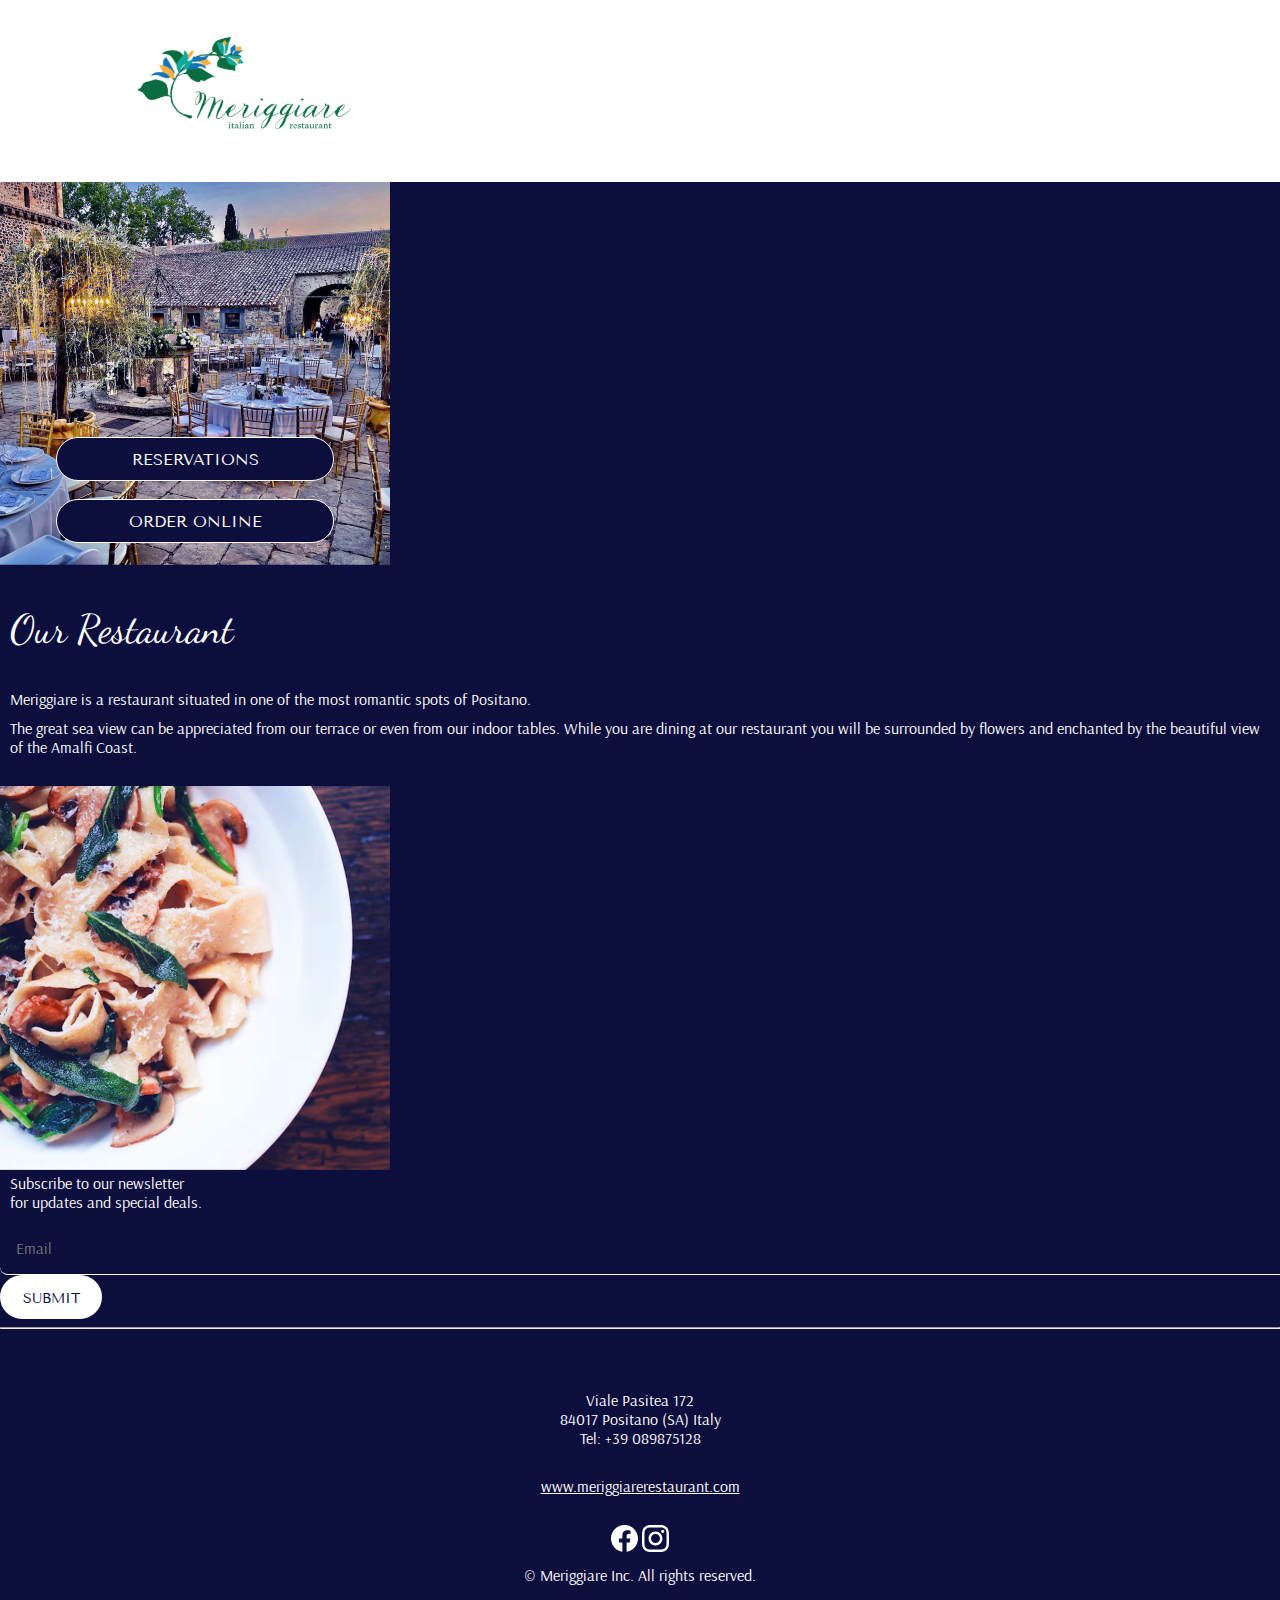
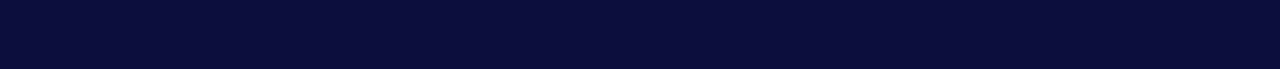
<file: index.html>
<!DOCTYPE html>
<html lang="en">
<head>
<meta charset="UTF-8">
<meta name="viewport" content="width=device-width, initial-scale=1.0">
<title>Meriggiare</title>
<link rel="preconnect" href="https://fonts.googleapis.com">
<link rel="preconnect" href="https://fonts.gstatic.com" crossorigin>
<link href="https://fonts.googleapis.com/css2?family=Arsenal&family=Dancing+Script&family=Tenor+Sans&display=swap" rel="stylesheet">
<link rel="stylesheet" href="css/style.css">
</head>

<body>
<header class="header">
<h1 class="logo">
  <a href="#"><img src="images/logo.svg" alt="logo" class="logo_img"></a>
  </h1>
<nav class="nav">
  <ul>
    <li><a href="#">HOME</a><li>
    <li><a href="#">MENU</a><li>
      <li><a href="#">RESERVATIONS</a><li>
        <li><a href="#">ORDER ONLINE</a>
          <li>
    </ul>
</nav>

<div class="hamburgerMenu">
  <div class="bars"></div>
  <div class="bars"></div>
  <div class="bars"></div>
</div>

</header>
<script src="js/script.js"></script>


<div class="reservationContainer">
  
<div class="reservationActions">
  <a href="#"><img src="images/dining.png" alt="dining"></a>
  <button type ="submit" class="topbuttons">RESERVATIONS</button>
  <button type="submit" class="bottombuttons">ORDER ONLINE</button>
</div>
</div>


<h1>Our Restaurant </h1>
  <p>Meriggiare is a restaurant situated in one of the
    most romantic spots of Positano.</p>
    <p>The great sea view can be appreciated from our terrace or even
    from our indoor tables. While you are dining at
    our restaurant you will be surrounded by flowers
    and enchanted by the beautiful view of the Amalfi Coast.</p>

    <br>
 
 


  <a href="#"><img src="images/pasta.png" class="reservationContainer" alt="pasta"></a>

  <br>
  
  <p>
    Subscribe to our newsletter <br> for updates and special deals. </p>
    <div>
      <form action="subscribe.html" method="get">
        <input type="hidden" name="Subscribe" value="secret hidden
         value">

         <div class="column">


     
        <input id="email" name="email" type="email"
        placeholder="Email" required> 
  
    <button type="submit"
    class="submit">SUBMIT</button>
      </div>
      </form>
    </div>

   
  
    <hr>
    <br>
<footer> 
  <br>
  <p>Viale Pasitea 172<br>
84017 Positano (SA) Italy<br>
Tel: +39 089875128</p>
<br>

<p><a href="www.meriggiarerestaurant.com">www.meriggiarerestaurant.com</a></p>
<br>

<p><a href="#"><img src="images/facebook.svg" alt="facebook" class="facebook_img"></a>
<a href="#"><img src="images/instagram.svg" alt="instagram" class="instagram_img"></a></p>


<p>© Meriggiare Inc. All rights reserved.</p>
<br>
<br>
</footer>
</body>
</html>
</file>
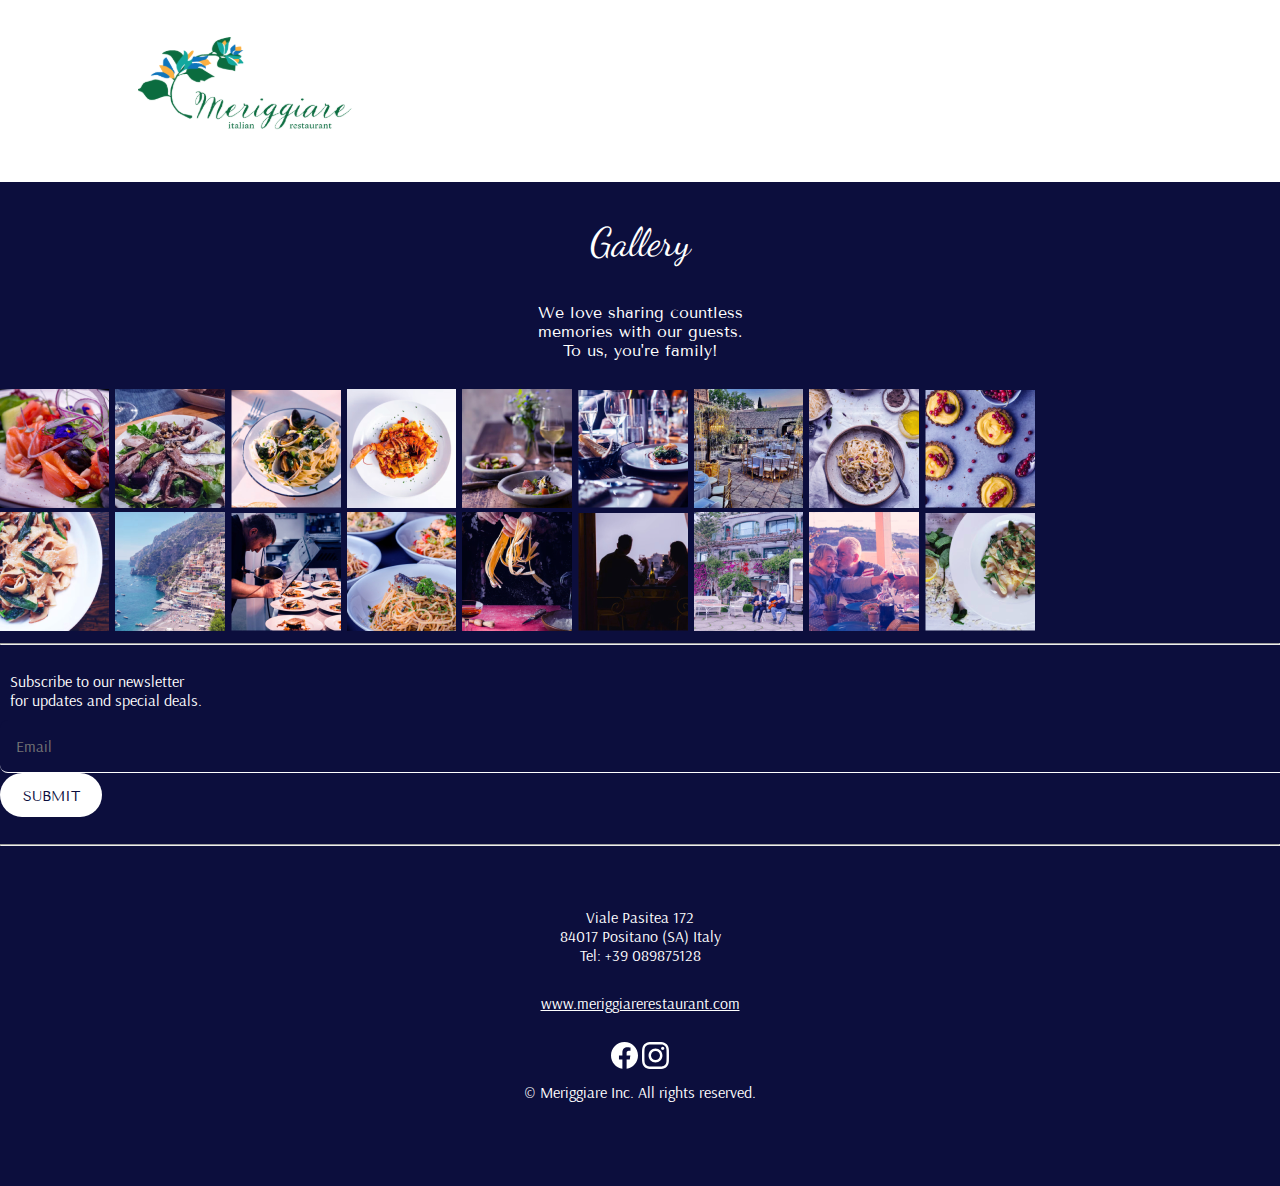
<file: gallery.html>
<!DOCTYPE html>
<html lang="en">
<head>
<meta charset="UTF-8">
<meta name="viewport" content="width=device-width, initial-scale=1.0">
<title>Meriggiare</title>
<link rel="preconnect" href="https://fonts.googleapis.com">
<link rel="preconnect" href="https://fonts.gstatic.com" crossorigin>
<link href="https://fonts.googleapis.com/css2?family=Arsenal&family=Dancing+Script&family=Tenor+Sans&display=swap" rel="stylesheet">
<link rel="stylesheet" href="css/style.css">
</head>

<body>
<header class="header">
<h1 class="logo">
  <a href="#"><img src="images/logo.svg" alt="logo" class="logo_img"></a>
  </h1>
<nav class="nav">
  <ul>
    <li><a href="#">HOME</a><li>
    <li><a href="#">MENU</a><li>
      <li><a href="#">RESERVATIONS</a><li>
        <li><a href="#">ORDER ONLINE</a><li></ul>

</nav>

<div class="hamburgerMenu">
  <div class="bars"></div>
  <div class="bars"></div>
  <div class="bars"></div>
</div>
</header>
<script src="js/script.js"></script>

<h1 class="menu-header">
  Gallery
  </h1>
  <p class="gallery">We love sharing countless<br> memories with our guests.<br>To us, you're family!
    </p>
<br>
    <div class= "row1" style = margin-left:auto>
      <div class="column">
        <img src="images/salmon.jpg" alt="salmon">
        <img src="images/anchovies.jpg" alt="anchovies">
        <img src="images/mussels2.png" alt="mussels">
      </div>
      <div class="column">
        <img src="images/shrimp.png" alt="shrimp">
        <img src="images/tapas.png" alt="tapas">
        <img src="images/tabledining.png" alt="tabledining">
      </div>
      <div class="column">
        <img src="images/outsidedining.png" alt="outsidedining">
        <img src="images/cheesepasta.png" alt="cheesepasta">
        <img src="images/desserts.png" alt="desserts">
      </div>
      <div class="column">
        <img src="images/mushroompasta.png" alt="mushroompasta">
        <img src="images/positano.png" alt="positano">
        <img src="images/chef.png" alt="chef">
      </div>
      <div class="column">
        <img src="images/fishpasta.png" alt="fishpasta">
        <img src="images/tossingpasta.png" alt="tossingpasta">
        <img src="images/silhouette.png" alt="silhouette">
      </div>
      <div class="column">
        <img src="images/musicians.png" alt="musicians">
        <img src="images/elderlycouple.png" alt="elderlycouple">
        <img src="images/lemonpasta.png" alt="lemonpasta">
      </div>
    </div>
<hr>
<br>
<p>
  Subscribe to our newsletter <br> for updates and special deals. </p>
  <div>
    <form action="subscribe.html" method="get">
      <input type="hidden" name="Subscribe" value="secret hidden
       value">

       <div class="column">


   
      <input id="email" name="email" type="email"
      placeholder="Email" required> 

  <button type="submit"
  class="submit">SUBMIT</button>
    </div>
    </form>
  </div>
  <br>
<hr>
<br>


<footer> 
  <br>
  <p>Viale Pasitea 172<br>
84017 Positano (SA) Italy<br>
Tel: +39 089875128</p>
<br>

<p><a href="www.meriggiarerestaurant.com">www.meriggiarerestaurant.com</a></p>
<br>

<p><a href="#"><img src="images/facebook.svg" alt="facebook" class="facebook_img"></a>
<a href="#"><img src="images/instagram.svg" alt="instagram" class="instagram_img"></a></p>


<p>© Meriggiare Inc. All rights reserved.</p>
<br>
<br>
</footer>
</html>
</file>
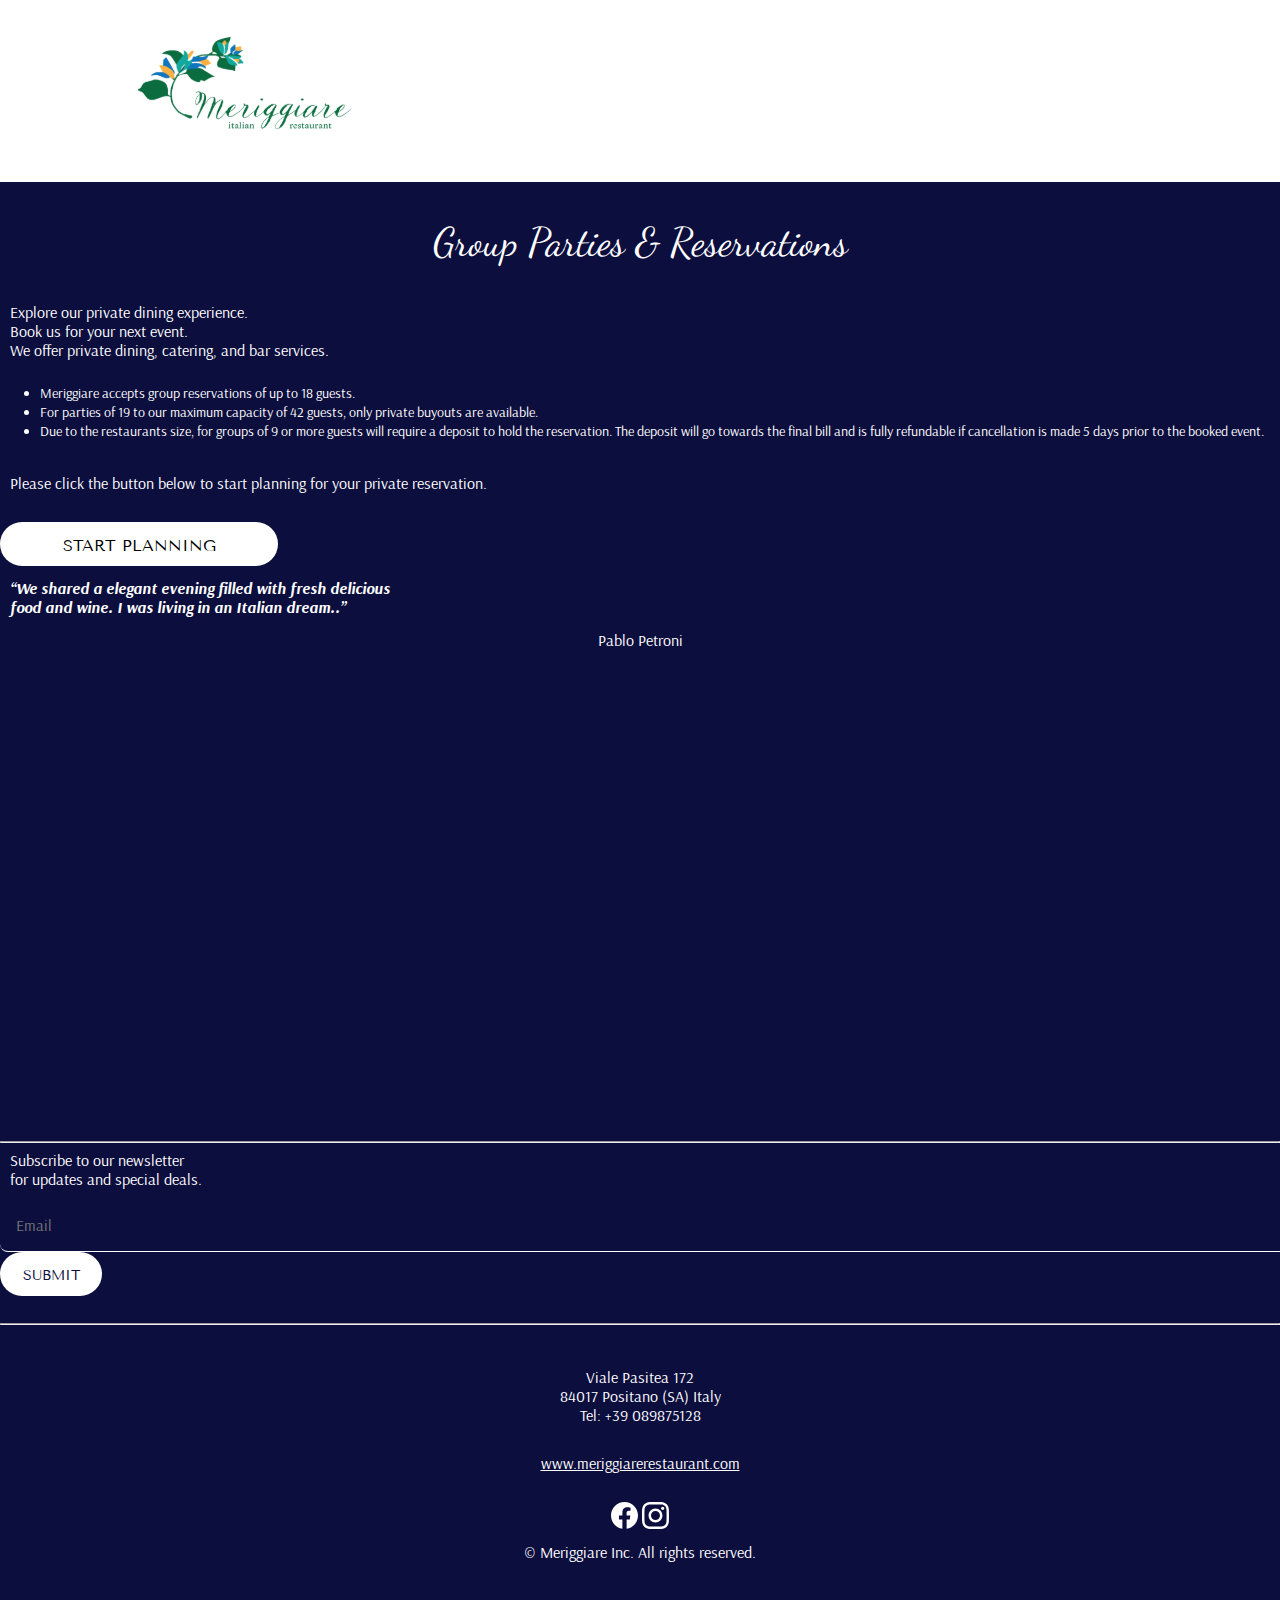
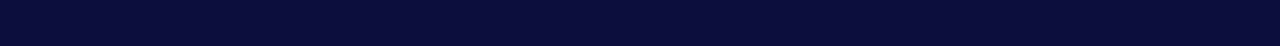
<file: groups.html>
<!DOCTYPE html>
<html lang="en">
<head>
<meta charset="UTF-8">
<meta name="viewport" content="width=device-width, initial-scale=1.0">
<title>Meriggiare</title>
<link rel="preconnect" href="https://fonts.googleapis.com">
<link rel="preconnect" href="https://fonts.gstatic.com" crossorigin>
<link href="https://fonts.googleapis.com/css2?family=Arsenal&family=Dancing+Script&family=Tenor+Sans&display=swap" rel="stylesheet">
<link rel="stylesheet" href="css/style.css">
</head>

<body>
<header class="header">
<h1 class="logo">
  <a href="#"><img src="images/logo.svg" alt="logo" class="logo_img"></a>
  </h1>
<nav class="nav">
  <ul>
    <li><a href="#">HOME</a><li>
    <li><a href="#">MENU</a><li>
      <li><a href="#">RESERVATIONS</a><li>
        <li><a href="#">ORDER ONLINE</a><li></ul>

</nav>

<div class="hamburgerMenu">
  <div class="bars"></div>
  <div class="bars"></div>
  <div class="bars"></div>
</div>
</header>
<script src="js/script.js"></script>




<h1 class="menu-header">
  Group Parties & Reservations
  </h1>
  <p>Explore our private dining experience.<br>
  Book us for your next event. <br>
  We offer private dining, catering, and bar services.
<br> 
<ul>
<li>Meriggiare accepts group reservations of up to 18 guests. </li>

<li> For parties of 19 to our maximum capacity of 42 guests, only private buyouts are available.</li>

<li> Due to the restaurants size, for groups of 9 or more guests will require a deposit to hold the reservation. The deposit will go towards the final bill and is fully refundable if cancellation is made 5 days prior to the booked event. </li>
</ul>
<br>
    <p>Please click the button below to start planning for your private reservation. </p>

  <br>
  <button type="button"
  class="book">START PLANNING</button>

  <h2 class="quote">
  “We shared a elegant evening filled with fresh delicious<br> food and wine. I was living in an Italian dream..”
  </h2>
  <p class="reviewer">
 Pablo Petroni </p>
<br>
  <iframe src="https://www.google.com/maps/embed?pb=!1m18!1m12!1m3!1d6056.027613241218!2d14.480528245681791!3d40.629577485624374!2m3!1f0!2f0!3f0!3m2!1i1024!2i768!4f13.1!3m3!1m2!1s0x133b9768a710d21b%3A0x8cde0b2863cede31!2s84017%20Positano%2C%20SA%2C%20Italy!5e0!3m2!1sen!2sus!4v1700248478344!5m2!1sen!2sus" width="390" height="450" style="border:0;" allowfullscreen="" loading="lazy" referrerpolicy="no-referrer-when-downgrade"></iframe>
<hr>
<p>
  Subscribe to our newsletter <br> for updates and special deals. </p>
  <div>
    <form action="subscribe.html" method="get">
      <input type="hidden" name="Subscribe" value="secret hidden
       value">

       <div class="column">


   
      <input id="email" name="email" type="email"
      placeholder="Email" required> 

  <button type="submit"
  class="submit">SUBMIT</button>
    </div>
  </form>
</div>

<br>
<hr>
<footer> 
  <br>
<p>Viale Pasitea 172<br>
84017 Positano (SA) Italy<br>
Tel: +39 089875128</p>
<br>

<p><a href="www.meriggiarerestaurant.com">www.meriggiarerestaurant.com</a></p>
<br>

<p><a href="#"><img src="images/facebook.svg" alt="facebook" class="facebook_img"></a>
<a href="#"><img src="images/instagram.svg" alt="instagram" class="instagram_img"></a></p>


<p>© Meriggiare Inc. All rights reserved.</p>
<br>
<br>
</footer>
</html>
</file>
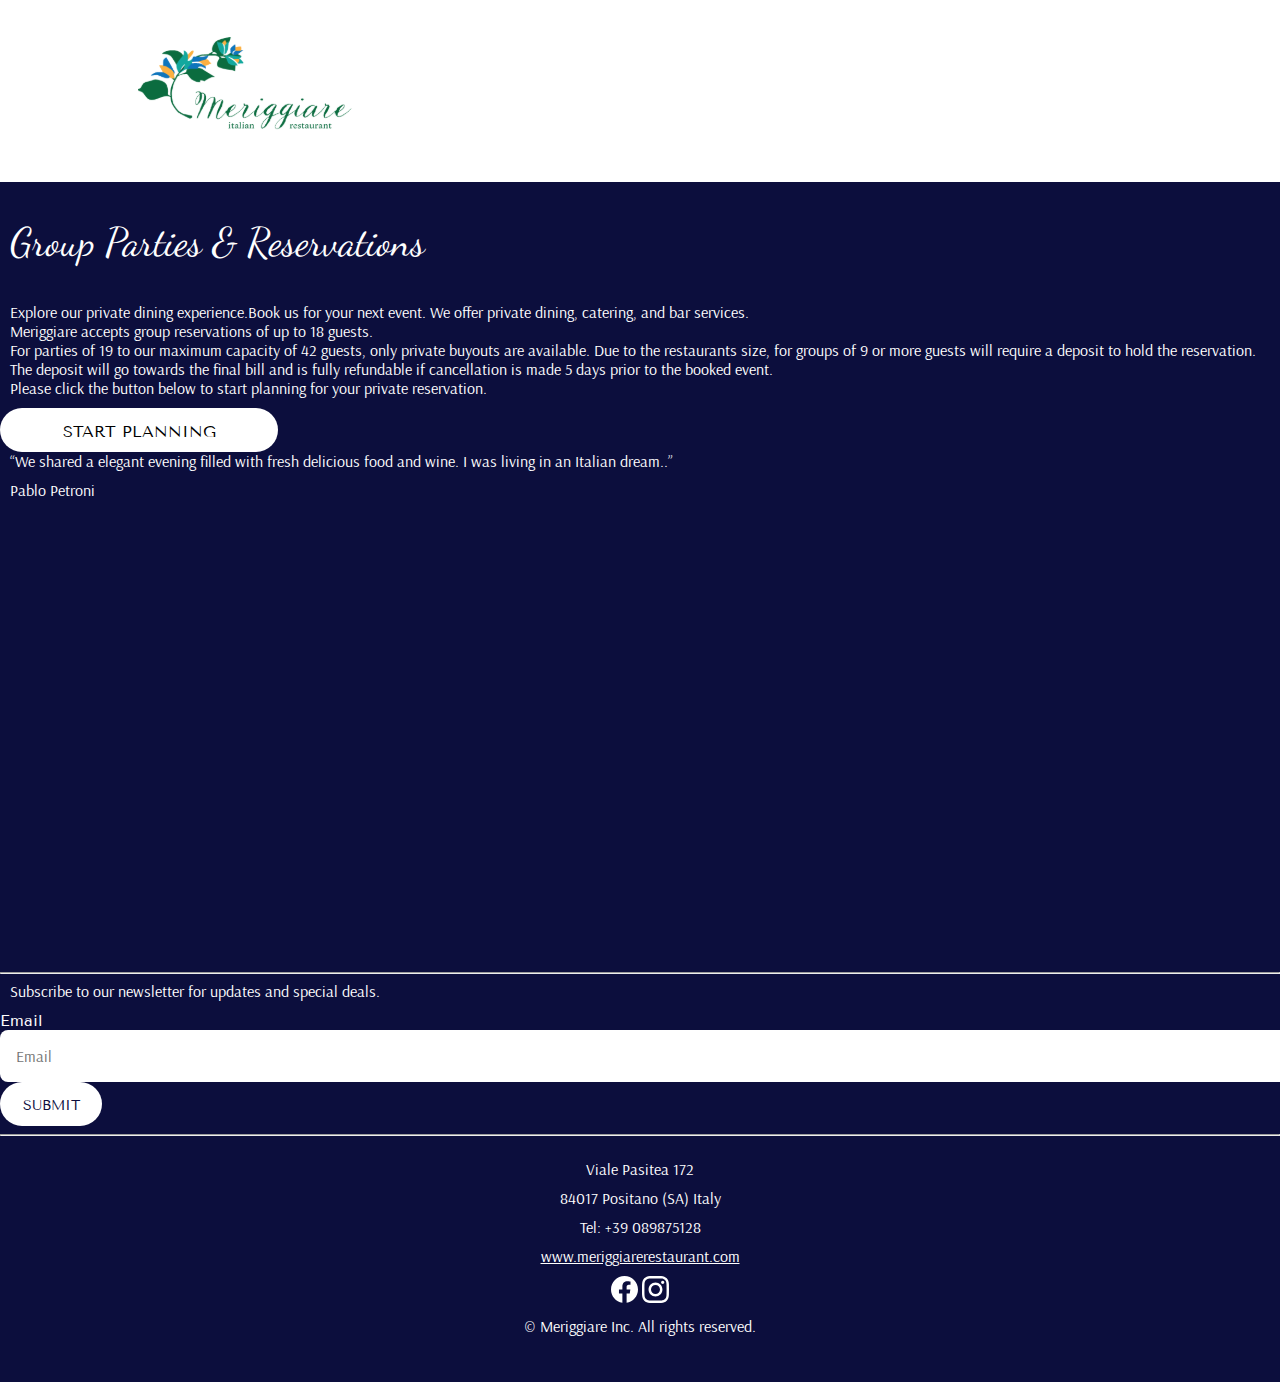
<file: index groups.html>
<!DOCTYPE html>
<html lang="en">
<head>
<meta charset="UTF-8">
<meta name="viewport" content="width=device-width, initial-scale=1.0">
<title>Meriggiare</title>
<link rel="preconnect" href="https://fonts.googleapis.com">
<link rel="preconnect" href="https://fonts.gstatic.com" crossorigin>
<link href="https://fonts.googleapis.com/css2?family=Arsenal&family=Dancing+Script&family=Tenor+Sans&display=swap" rel="stylesheet">
<link rel="stylesheet" href="css/style.css">
</head>

<body>
<header class="header">
<h1 class="logo">
  <a href="#"><img src="images/logo.svg" alt="logo" class="logo_img"></a>
  </h1>
<nav class="nav">
  <ul>
    <li><a href="#">HOME</a><li>
    <li><a href="#">MENU</a><li>
      <li><a href="#">RESERVATIONS</a><li>
        <li><a href="#">ORDER ONLINE</a><li></ul>

</nav>

<div class="hamburgerMenu">
  <div class="bars"></div>
  <div class="bars"></div>
  <div class="bars"></div>
</div>
</header>





<h1>Group Parties & Reservations </h1>
  <p>Explore our private dining experience.Book us for your next event. We offer private dining, catering, and bar services.
<br> 
    Meriggiare accepts group reservations of up to 18 guests. 
  <br>
    For parties of 19 to our maximum capacity of 42 guests, only private buyouts are available.
    Due to the restaurants size, for groups of 9 or more guests will require a deposit to hold the reservation. The deposit will go towards the final bill and is fully refundable if cancellation is made 5 days prior to the booked event. 
   <br>
    Please click the button below to start planning for your private reservation. 
    </p>



  
  <button type="book"
  class="book">START PLANNING</button>
    
  <p>“We shared a elegant evening filled with fresh delicious food and wine. I was living in an Italian dream..”</p>
  <p> Pablo Petroni </p>

  <iframe src="https://www.google.com/maps/embed?pb=!1m18!1m12!1m3!1d6056.027613241218!2d14.480528245681791!3d40.629577485624374!2m3!1f0!2f0!3f0!3m2!1i1024!2i768!4f13.1!3m3!1m2!1s0x133b9768a710d21b%3A0x8cde0b2863cede31!2s84017%20Positano%2C%20SA%2C%20Italy!5e0!3m2!1sen!2sus!4v1700248478344!5m2!1sen!2sus" width="600" height="450" style="border:0;" allowfullscreen="" loading="lazy" referrerpolicy="no-referrer-when-downgrade"></iframe>
<hr>
  <p>
    Subscribe to our newsletter for updates and special deals. </p>

  <div class="column">
    <form action="subscribe.html" method="get">
      <input type="hidden" name="Subscribe" value="secret hidden
       value">
    <label for="email">Email</label>
      <input id="email" name="email" type="text"
      placeholder="Email" required> 

  <button type="submit"
  class="submit">SUBMIT</button>
    </form>
<hr>
<footer> 
  <p>Viale Pasitea 172</p>
<p>84017 Positano (SA) Italy</p>
<p>Tel: +39 089875128</p>

<p><a href="www.meriggiarerestaurant.com">www.meriggiarerestaurant.com</a></p>

<p><a href="#"><img src="images/facebook.svg" alt="facebook" class="facebook_img"></a>
<a href="#"><img src="images/instagram.svg" alt="instagram" class="instagram_img"></a></p>


<p>© Meriggiare Inc. All rights reserved.</p>

</footer>
</body>
<script src="js/script.js"></script>
</html>
</file>
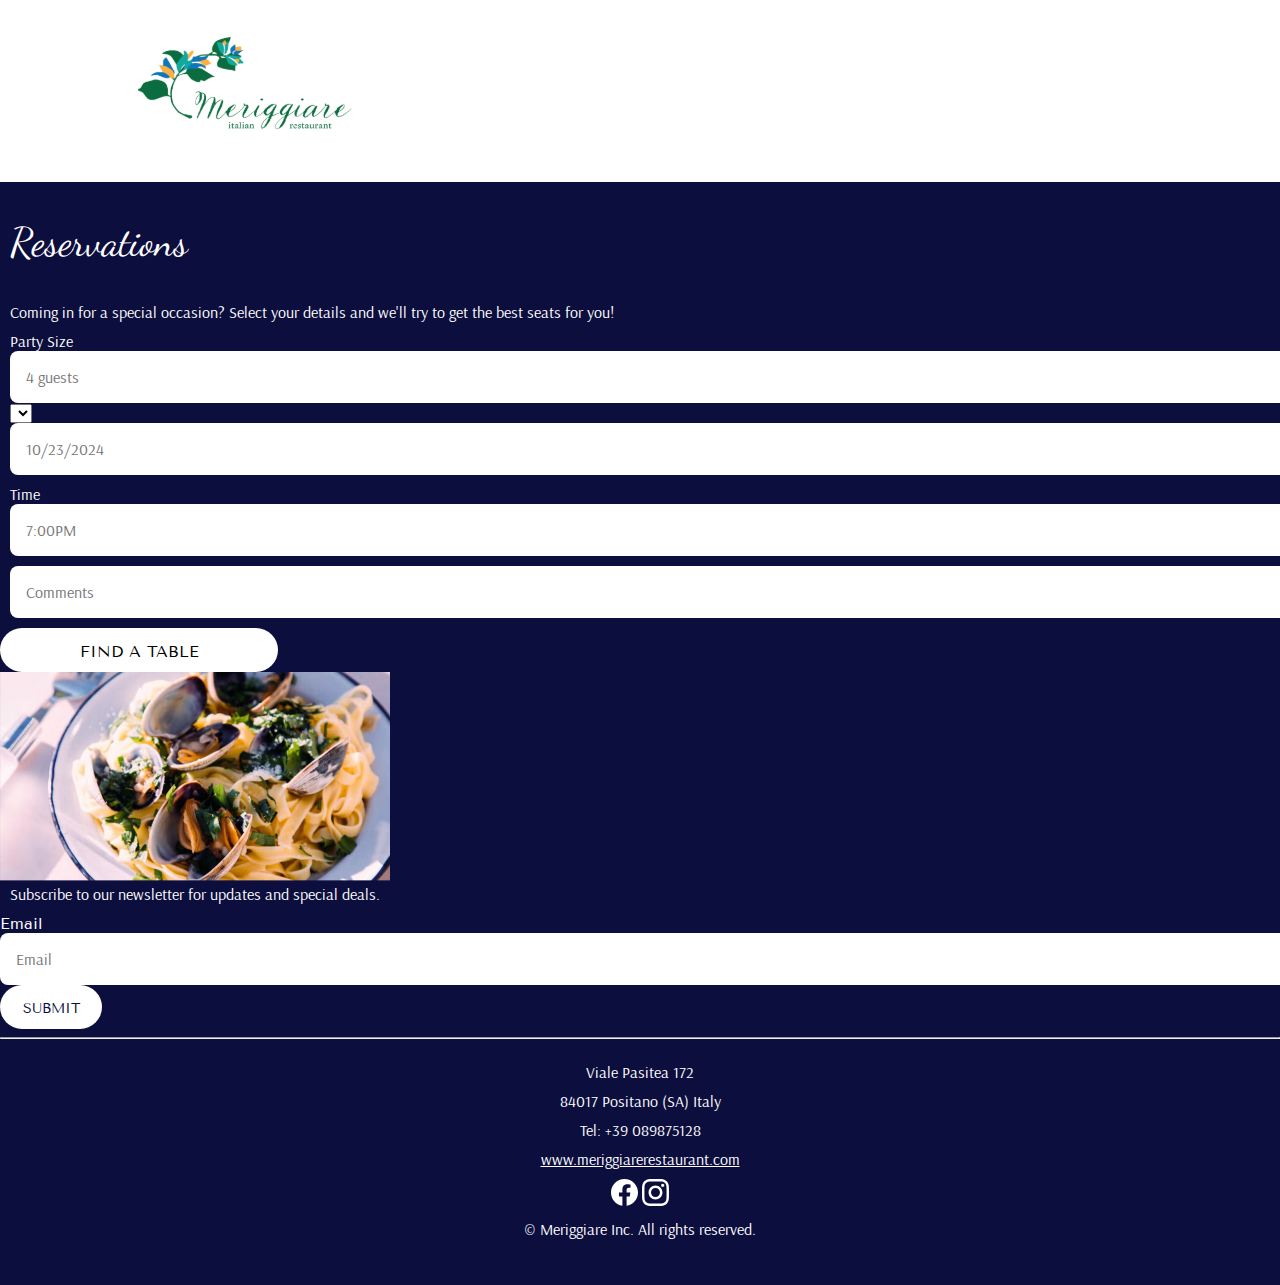
<file: index reservation.html>
<!DOCTYPE html>
<html lang="en">
<head>
<meta charset="UTF-8">
<meta name="viewport" content="width=device-width, initial-scale=1.0">
<title>Meriggiare</title>
<link rel="preconnect" href="https://fonts.googleapis.com">
<link rel="preconnect" href="https://fonts.gstatic.com" crossorigin>
<link href="https://fonts.googleapis.com/css2?family=Arsenal&family=Dancing+Script&family=Tenor+Sans&display=swap" rel="stylesheet">
<link rel="stylesheet" href="css/style.css">
</head>

<body>
<header class="header">
<h1 class="logo">
  <a href="#"><img src="images/logo.svg" alt="logo" class="logo_img"></a>
  </h1>
<nav class="nav">
  <ul>
    <li><a href="#">HOME</a><li>
    <li><a href="#">MENU</a><li>
      <li><a href="#">RESERVATIONS</a><li>
        <li><a href="#">ORDER ONLINE</a><li></ul>

</nav>

<div class="hamburgerMenu">
  <div class="bars"></div>
  <div class="bars"></div>
  <div class="bars"></div>
</div>
</header>





<h1>Reservations </h1>
  <p>Coming in for a special occasion? Select your details and we'll try to get the best seats for you!</p>

<form action="request.html" method="get">
  <input type="hidden" name="hidden" value="secret hidden
   value">
   <p>Party Size <input type="text" name="partysize" value=""placeholder="4 guests" required>
    <select name="guests" type="text">

    <p>Date<input type="text" name="partysize"value=""placeholder="10/23/2024" required>
    <p>Time<input type="text" name="partysize" value=""placeholder="7:00PM" required>
    <p><input type="text" name="partysize" value=""placeholder="Comments" required>
</form>

  
  <button type="book"
  class="book">FIND A TABLE</button>
    </form>

  <a href="#"><img src="images/mussels.png" alt="mussels" class="mussels"></a>

  <p>
    Subscribe to our newsletter for updates and special deals. </p>

  <div class="column">
    <form action="subscribe.html" method="get">
      <input type="hidden" name="Subscribe" value="secret hidden
       value">
    <label for="email">Email</label>
      <input id="email" name="email" type="text"
      placeholder="Email" required> 

  <button type="submit"
  class="submit">SUBMIT</button>
    </form>
<hr>
<footer> 
  <p>Viale Pasitea 172</p>
<p>84017 Positano (SA) Italy</p>
<p>Tel: +39 089875128</p>

<p><a href="www.meriggiarerestaurant.com">www.meriggiarerestaurant.com</a></p>

<p><a href="#"><img src="images/facebook.svg" alt="facebook" class="facebook_img"></a>
<a href="#"><img src="images/instagram.svg" alt="instagram" class="instagram_img"></a></p>


<p>© Meriggiare Inc. All rights reserved.</p>

</footer>
</body>
<script src="js/script.js"></script>
</html>
</file>
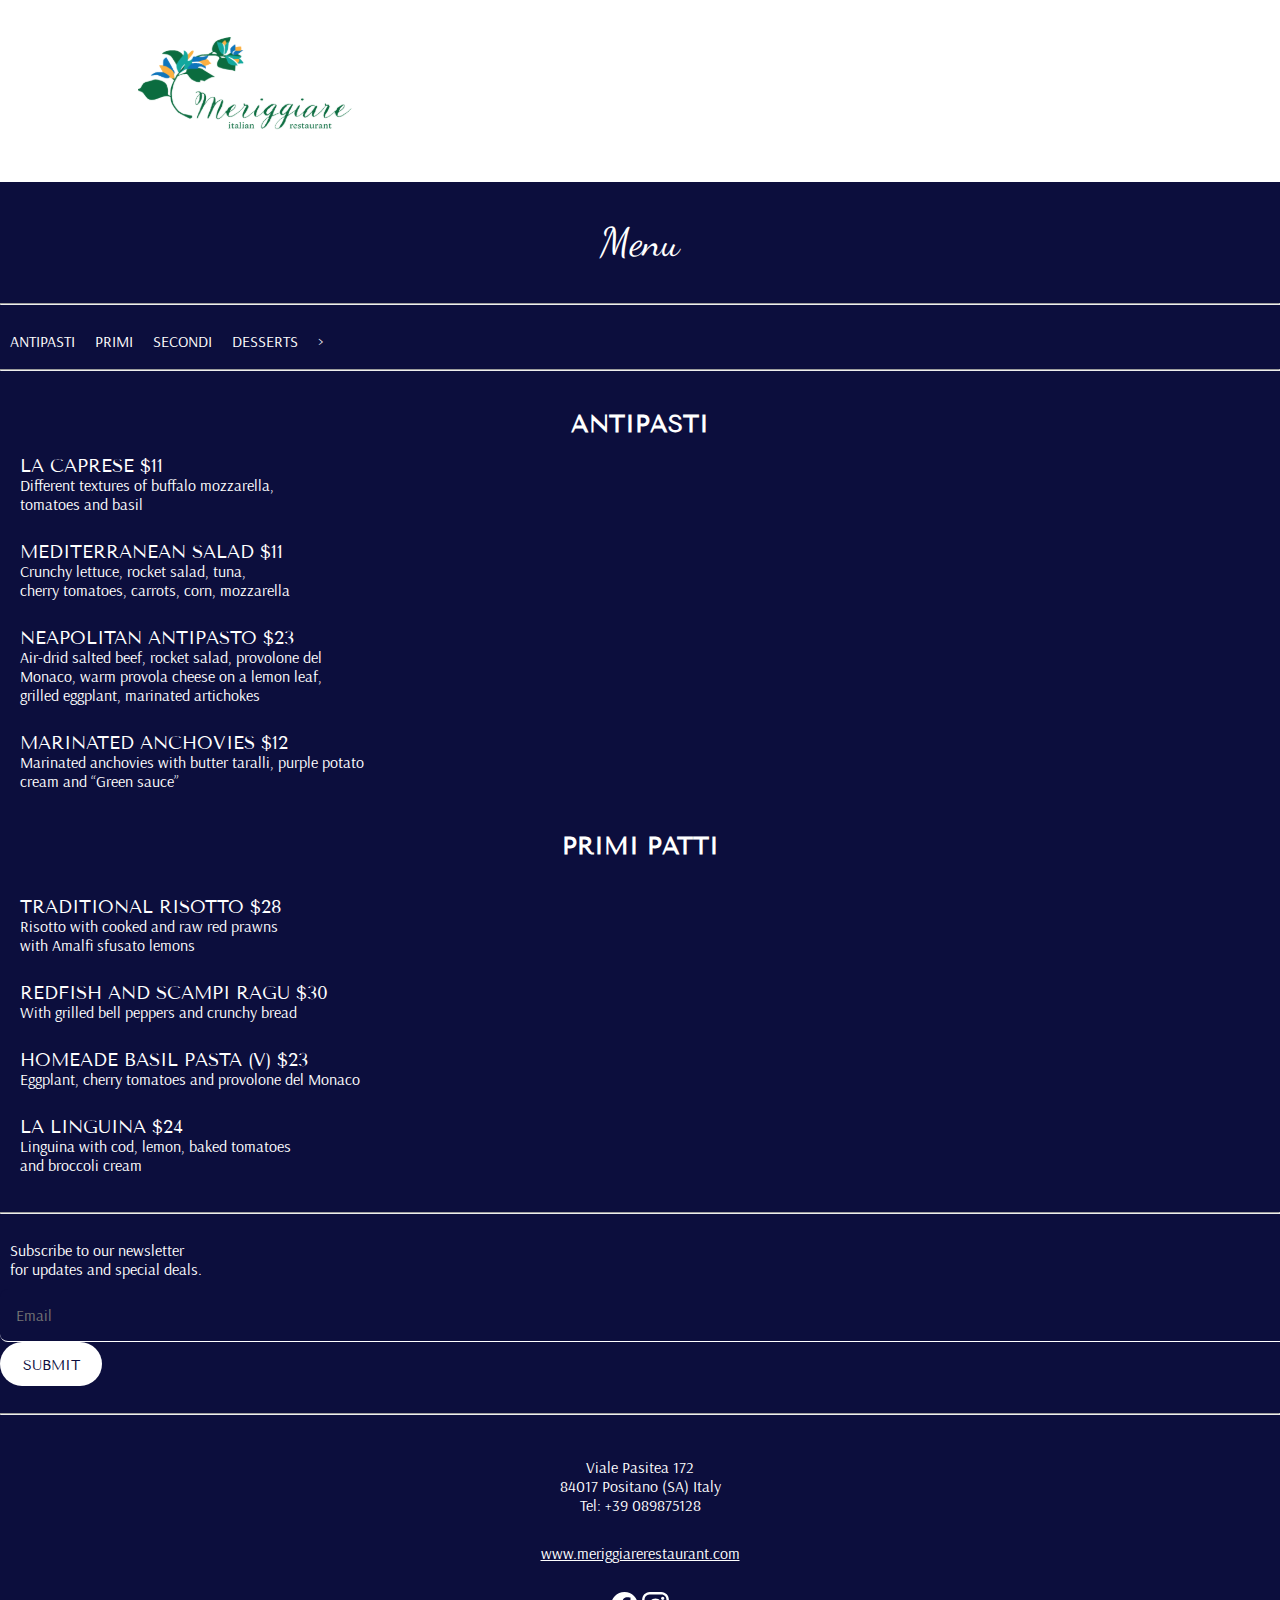
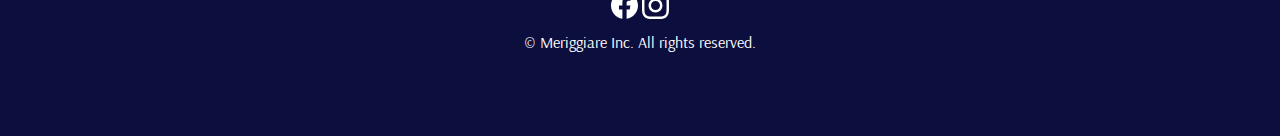
<file: menu.html>
<!DOCTYPE html>
<html lang="en">
<head>
<meta charset="UTF-8">
<meta name="viewport" content="width=device-width, initial-scale=1.0">
<title>Meriggiare</title>
<link rel="preconnect" href="https://fonts.googleapis.com">
<link rel="preconnect" href="https://fonts.gstatic.com" crossorigin>
<link href="https://fonts.googleapis.com/css2?family=Arsenal&family=Dancing+Script&family=Tenor+Sans&display=swap" rel="stylesheet">
<link rel="stylesheet" href="css/style.css">
</head>

<body>
<header class="header">
<h1 class="logo">
  <a href="#"><img src="images/logo.svg" alt="logo" class="logo_img"></a>
  </h1>
<nav class="nav">
  <ul>
    <li><a href="#">HOME</a><li>
    <li><a href="#">MENU</a><li>
      <li><a href="#">RESERVATIONS</a><li>
        <li><a href="#">ORDER ONLINE</a><li></ul>

</nav>

<div class="hamburgerMenu">
  <div class="bars"></div>
  <div class="bars"></div>
  <div class="bars"></div>
</div>
</header>
<script src="js/script.js"></script>




<h1 class="menu-header">
Menu
</h1>
<hr>
<br>
<div class="row-choice">
  <p>ANTIPASTI</p>
  <p>PRIMI</p>
  <p>SECONDI</p>
  <p>DESSERTS</p>
  <p>></p>
</div>
<hr>
<br>

<div class="menu">
 <h2 class="menu-group-heading">
  ANTIPASTI
 </h2>
</div>
  <div class="menu-item">
  LA CAPRESE $11
  <p class="menu-item-description">
    Different textures of buffalo mozzarella, <br> tomatoes and basil</p>
  </div>
    <br>
    <div class="menu-item">
    MEDITERRANEAN SALAD $11
  <p class="menu-item-description">
    Crunchy lettuce, rocket salad, tuna,<br>
    cherry tomatoes, carrots, corn, mozzarella</p>
  </div>
    <br>
  <div class="menu-item">
    NEAPOLITAN ANTIPASTO  $23 
  <p class="menu-item-description">
    Air-drid salted beef, rocket salad, provolone del<br>
    Monaco, warm provola cheese on a lemon leaf,<br>
    grilled eggplant, marinated artichokes</p>
  </div>
    <br>
    <div class="menu-item">
      MARINATED ANCHOVIES  $12
    <p class="menu-item-description">
    Marinated anchovies with butter taralli, purple
    potato<br> cream and “Green sauce”</p>
    <br>
    </div>


    <h2 class="menu-group-heading">
      PRIMI PATTI
     </h2>
     <br>
     <div class="menu-item">
      TRADITIONAL RISOTTO  $28
      <p class="menu-item-description">
        Risotto with cooked and raw red prawns <br>
        with Amalfi sfusato lemons</p> 
      </div>
      <br>
      <div class="menu-item">
      REDFISH AND SCAMPI RAGU  $30
      <p class="menu-item-description">
        With grilled bell peppers and crunchy bread</p>
      </div>
      <br>
        <div class="menu-item">
      HOMEADE BASIL PASTA (V)  $23
      <p class="menu-item-description">
        Eggplant, cherry tomatoes and provolone del Monaco</p>
      </div>
      <br>
      <div class="menu-item">
        LA LINGUINA  $24
      <p class="menu-item-description">
        Linguina with cod, lemon, baked tomatoes<br>
        and broccoli cream</p>
      </div>
      <br>
<hr>
<br>
<p>
  Subscribe to our newsletter <br> for updates and special deals. </p>
  <div>
    <form action="subscribe.html" method="get">
      <input type="hidden" name="Subscribe" value="secret hidden
       value">

       <div class="column">


   
      <input id="email" name="email" type="email"
      placeholder="Email" required> 

  <button type="submit"
  class="submit">SUBMIT</button>
    </div>
    </form>
  </div>
<br>
<hr>

<footer> 
  <br>
  <p>Viale Pasitea 172<br>
84017 Positano (SA) Italy<br>
Tel: +39 089875128</p>
<br>

<p><a href="www.meriggiarerestaurant.com">www.meriggiarerestaurant.com</a></p>
<br>

<p><a href="#"><img src="images/facebook.svg" alt="facebook" class="facebook_img"></a>
<a href="#"><img src="images/instagram.svg" alt="instagram" class="instagram_img"></a></p>


<p>© Meriggiare Inc. All rights reserved.</p>
<br>
<br>
</footer>
</body>

</html>
</file>
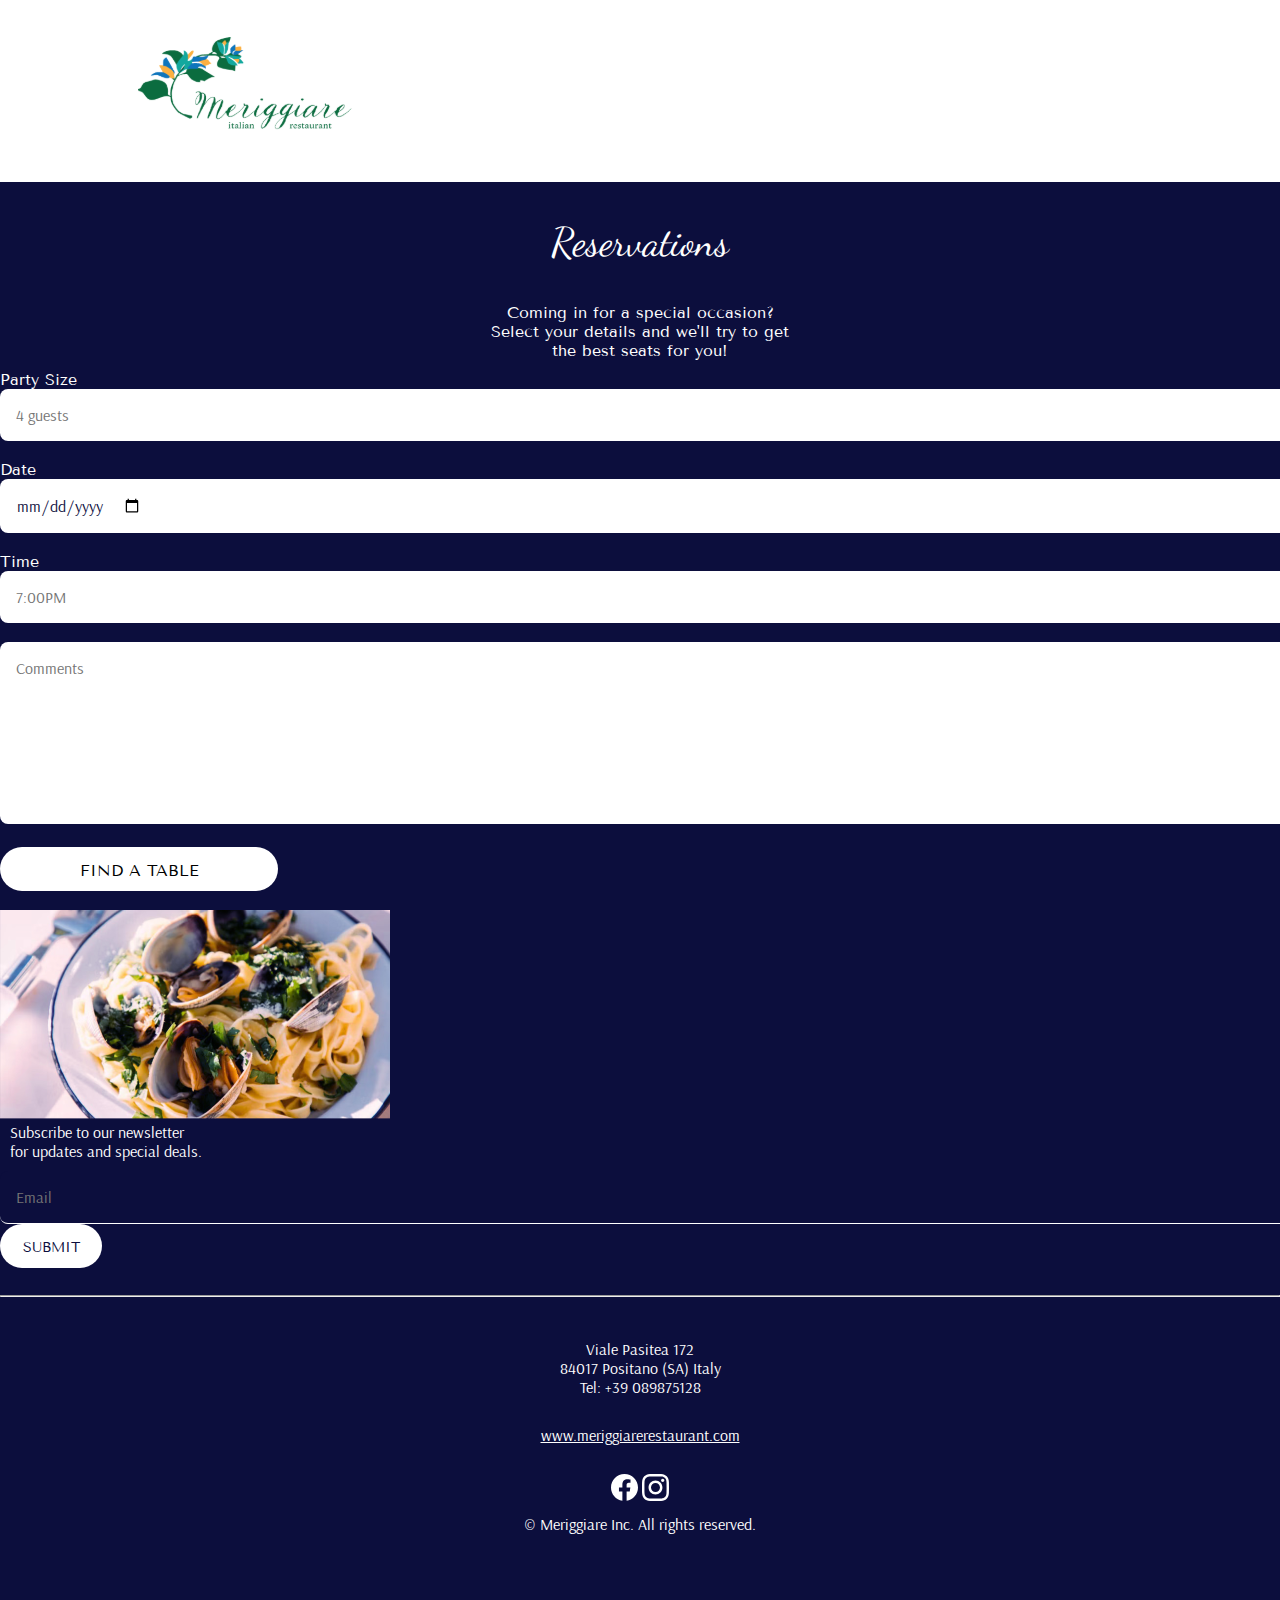
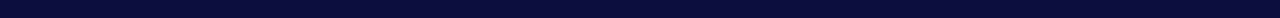
<file: reservation.html>
<!DOCTYPE html>
<html lang="en">
<head>
<meta charset="UTF-8">
<meta name="viewport" content="width=device-width, initial-scale=1.0">
<title>Meriggiare</title>
<link rel="preconnect" href="https://fonts.googleapis.com">
<link rel="preconnect" href="https://fonts.gstatic.com" crossorigin>
<link href="https://fonts.googleapis.com/css2?family=Arsenal&family=Dancing+Script&family=Tenor+Sans&display=swap" rel="stylesheet">
<link rel="stylesheet" href="css/style.css">
</head>

<body>
<header class="header">
<h1 class="logo">
  <a href="#"><img src="images/logo.svg" alt="logo" class="logo_img"></a>
  </h1>
<nav class="nav">
  <ul>
    <li><a href="#">HOME</a><li>
    <li><a href="#">MENU</a><li>
      <li><a href="#">RESERVATIONS</a><li>
        <li><a href="#">ORDER ONLINE</a><li></ul>

</nav>

<div class="hamburgerMenu">
  <div class="bars"></div>
  <div class="bars"></div>
  <div class="bars"></div>
</div>
</header>
<script src="js/script.js"></script>




<h1 class="menu-header">
  Reservations
  </h1>
<p class="come">
  Coming in for a special occasion?<br> Select your details and we'll try to get <br>the best seats for you!</p>

<form action="request.html" method="get">
  <input type="hidden" name="hidden" value="secret hidden
   value">
   <div class="column">
   Party Size<input type="party" name="partysize" placeholder="4 guests" required>
<br>
    Date<input type="date" name="date" placeholder="10/23/2024" required>
<br>
    Time<input id="7:00pm" type="ahora" name="time" placeholder="7:00PM" required>
<br>
   <textarea name="comments" placeholder="Comments" required></textarea>

   </div>
<br>
   <button type="button"
   class="book">FIND A TABLE</button>
</form>

  <br>



  <a href="#"><img src="images/mussels.png" alt="mussels" class="mussels"></a>
  <br>

    <p>
      Subscribe to our newsletter <br> for updates and special deals. </p>
      <div>
        <form action="subscribe.html" method="get">
          <input type="hidden" name="Subscribe" value="secret hidden
           value">

           <div class="column">
  

       
          <input id="email" name="email" type="email"
          placeholder="Email" required> 
    
      <button type="submit"
      class="submit">SUBMIT</button>
        </div>
        </form>
      </div>
      <br>
  
       

<hr>
<footer> 
  <br>
  <p>Viale Pasitea 172<br>
84017 Positano (SA) Italy<br>
Tel: +39 089875128</p>
<br>

<p><a href="www.meriggiarerestaurant.com">www.meriggiarerestaurant.com</a></p>
<br>

<p><a href="#"><img src="images/facebook.svg" alt="facebook" class="facebook_img"></a>
<a href="#"><img src="images/instagram.svg" alt="instagram" class="instagram_img"></a></p>


<p>© Meriggiare Inc. All rights reserved.</p>
<br>
<br>
</footer>
</body>
</html>
</file>
<file: css/style.css>
html{
  box-sizing: border-box;
}
*:before,*:after{
  box-sizing: inherit;
  margin: 0;
  padding:0;
}

body{
  font-family: 'Tenor Sans', sans-serif;
  font-size: 1rem;
  font-style: normal;
  font-weight: 400;
  line-height: 19px;
  background-color:#0C0E3D;
  color: white;
  margin: 0;
}


h1{
font-family: 'Dancing Script';
font-style: normal;
font-weight: 400;
font-size: 40px;
line-height: 48px;
color: #FFFFFF;
padding-top: 10px;
padding-right: 10px;
padding-bottom: 10px;
padding-left: 10px;
  
}
  p {
font-size: 1rem;
font-family: 'Arsenal', sans-serif;
left: 20px;
top: 647px;
font-style: normal;
font-weight: 400;
font-size: 16px;
line-height: 19px;
padding-right: 10px;
padding-bottom: 10px;
padding-left: 10px;
}
      
  
  
.header {
  background-color:white;
  display: flex;
  align-items: center;
  justify-content: space-between;
  padding: 0 10%;;
  min-height: 100px;
  width: 100%;
}

.container{
  background-color:#0C0E3D;
  width: 400px; height:200px; margin:0 auto;
}

.logo {
  display: flex;
  column-gap: 10px;
  align-items: left;
 
}
.logo img {
  width: 100%;
}
.nav{
  transition: all .3s ease-in-out;
}

.nav ul {
  display: flex;
  list-style: none;
  column-gap: 48px;
 }

 .bars{
  background-color:#0C0E3D;
  width: 26px;
  height: 3px;
  margin:5px 0;
  transition: all .3s ease-in-out;
}

.hamburgerMenu{
  display: none;
}


  /* JavaScript */
  .nav--toggle {
    left: 50% !important;
  }

  .hamburgerMenu--toggle .bars:nth-child(1){
    transform: translateY(8px) rotate(45deg);
  }

  .hamburgerMenu--toggle .bars:nth-child(2) {
    opacity: 0;
  }
  .hamburgerMenu--toggle .bars:nth-child(3){
    transform: translateY(-8px) rotate(-45deg);
  }


  /* Media Query */
    @media (max-width: 460px) {
      .header{
      flex-direction: row;
      justify-content: space-between;
      height: 100%;

  }
  .nav {
    font-family: 'Tenor Sans', sans-serif;
    font-size: 16px;
    position: fixed;
    top:100px;
    background-color:#0C0E3D;
    width: 100%;
    left: -100%;
    transform: translateX(-50%);
    height: 100vh;
    display: flex;
    align-items: center;
    justify-content: center;
    line-height: 4rem;
    position: fixed;
    z-index: 2;
    
  }
  nav a{text-decoration: none;}
}
.nav ul{
  flex-direction: column;
  align-items: center;
}

.hamburgerMenu{
  display: block;
 }

 


 
   


/*buttons*/
button {
font-family: 'Tenor Sans', sans-serif;
font-size: 1rem;
  text-transform: uppercase;
  padding: 1rem;
  border-radius: 4.875rem;
  display: flex;
  border: white;
  width: 278px;
height: 44px;
left: 56px;
top: 468px;
}

.reservationActions{
  position: relative;
  align-items: center;
}

.topbuttons {
display: block;
  padding:12px;
  cursor: pointer;
  background-color: #0C0E3D ;
  color: white;
  position: absolute;
  top:66%;
  border: solid 1px white;
  
}
.topbuttons:hover{
background-color: #1C75BC; 
}
.bottombuttons {
  display: block;
  position: absolute;

  padding:12px;
  cursor: pointer;
  background-color: #0C0E3D ;
  color: white;
  position: absolute;
  top:82%;
  border: solid 1px white;
  }
  .bottombuttons:hover{
    background-color: #1C75BC; 
    }

  .submit {
background-color: white;
display:flex;
flex-direction: row;
width: 102px;
height: 44px;
font-family: 'Tenor Sans';
font-style: normal;
font-weight: 400;
font-size: 14px;
line-height: 16px;
justify-content: center;
color: #0C0E3D;


    }
    .submit:hover{
      background-color: #1C75BC; 
      }

.book {
background-color: white;
display: flex;
flex-direction: row;
font-family: 'Tenor Sans';
font-style: normal;
font-weight: 400;
font-size: 16px;
line-height: 16px;
justify-content: center;

}     


/*forms*/

input[type=party], [type=date], 
select[type=time]{
  padding: 1rem;
  margin:0%;
  width: 100%;
  border-radius: 8px;
  background-color: white;
  color: #0C0E3D;
  border: none;
}

input {
  display: flex;
  flex-direction: row;
  width: 100%;
  padding-left: 1rem;
  padding: 1rem;
  border-radius: 8px;
  border: none;
  font-family: 'Arsenal', sans-serif;
  font-size: 16px;
  }
  textarea{
    padding: 1rem;
   margin:0%;
    height: 150px;
    width: 100%;
    border-radius: 8px;
    font-family: 'Arsenal', sans-serif;
    font-size: 16px;
    border: none;
  }

  input[type=email]{
  display: flex;
  flex-direction: row;
  width: 100%;
  border-bottom: 1px solid white;
  background-color: #0C0E3D;
  padding-left: 1rem;
  font-family: 'Arsenal', sans-serif;
  font-size: 16px;
  }


.column {
  gap: 12px;
}

a {
  color: white;
}
a:hover {
  color: #1C75BC ;
}
 

  /*iframe*/
  iframe:focus {
    outline:hsl(from grey h s l)
    
  }
  iframe[seamless] {
    display: block;
  }

footer{
left: calc(50% - 358px/2);
top: 1352px;
font-family: 'Arsenal';
font-weight: 400;
font-size: 16px;
text-align: center;
background-color:#0C0E3D;
color: #FFFFFF;
padding: 16px 16px 36px;
}

p {
  margin: 0;
}
  /*gallery*/
  .row1 .column{
    display:inline-block;
    vertical-align: middle;
    float: none;
  
  }
.gallery{
  font-family: 'Tenor Sans', sans-serif;
  text-align: center;
  font-size: 16px;
 }


  /*menu*/
  .menu-header{
    text-align: center;
  }
.row-choice{
  display:flex;
}

 
.menu{ 
    font-size: 16px;
    
   
  }
  .menu-item{
    padding-left: 20px;
    font-size: 18px;
  
  }
.menu-group-heading{
  padding: 1rem;
  margin:0%;
  padding-bottom: 1em;
  font-size: 24px;
  text-align: center;
}

.menu-item-description{
  font-size: 16px;
  font-family:'Arsenal', sans-serif;
  display: flex;
  grid-template-columns: 1fr;
  gap: 1em;
  padding-left: 0px;
}





  /*Group Reservations*/

  .quote{
font-family:'Arsenal', sans-serif;
font-style: italic;
font-size: 16px;
padding-left: 10px;
  }

.reviewer{
  font-family:'Arsenal', sans-serif;
  text-align: center;
  font-size: 16px;
  }
ul {
  font-family:'Arsenal', sans-serif;
  font-size: 14px;
}
 .come{
  font-family: 'Tenor Sans', sans-serif;
  text-align: center;
  font-size: 16px;
 }
</file>
